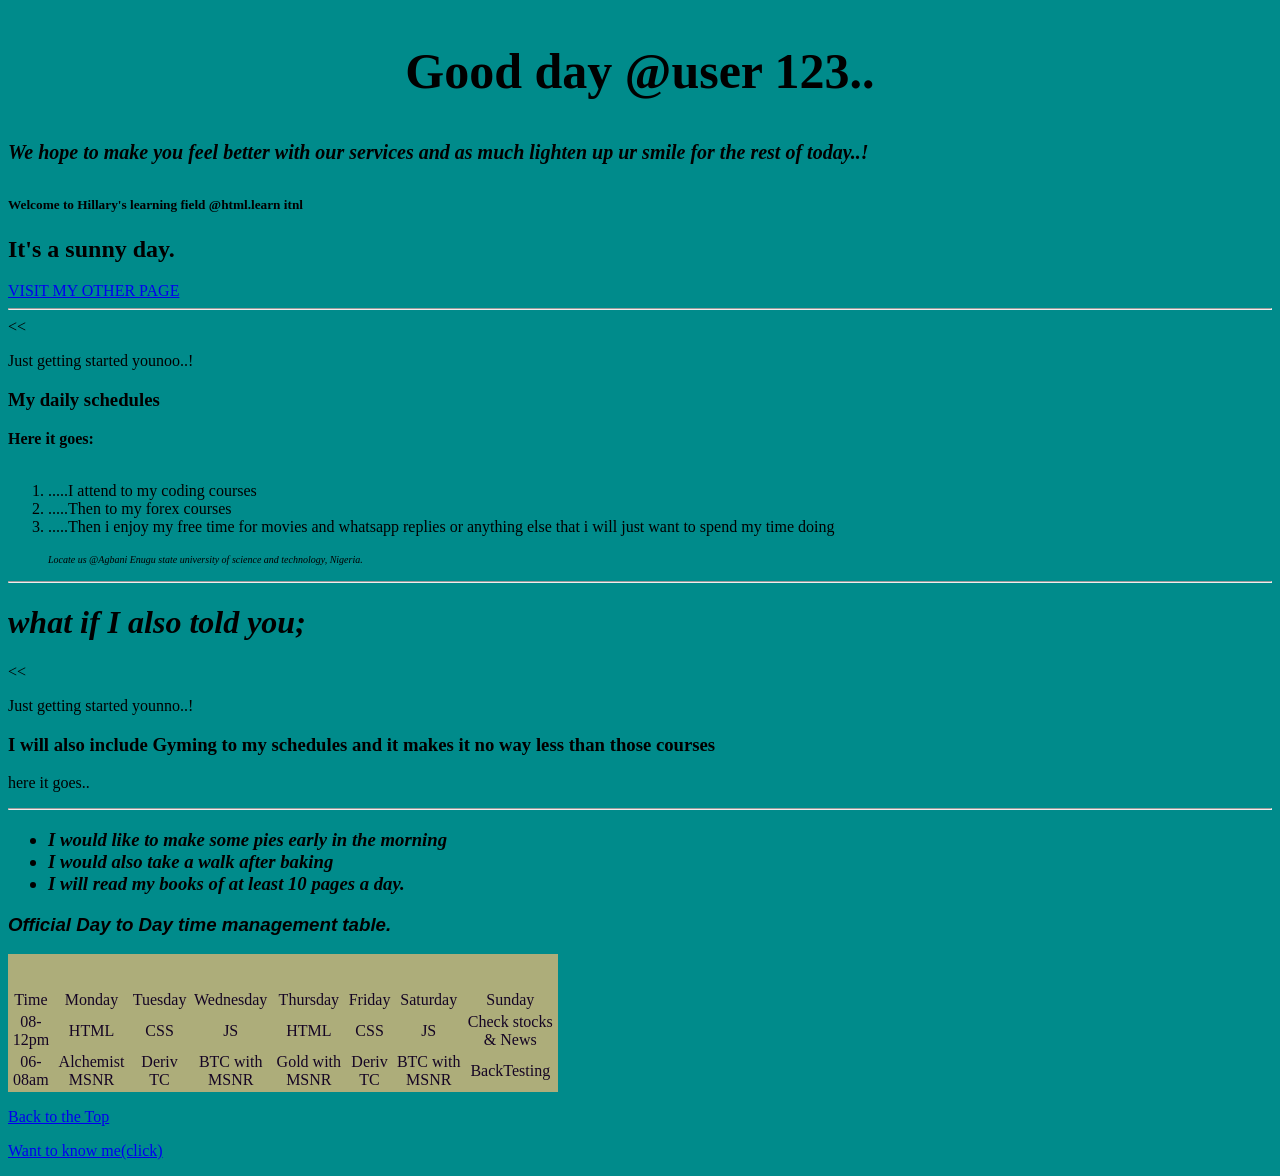
<file: login2.html>
<!DOCTYPE html>
<html lang="en">
    <head>
        <meta charset="UTF-8">
        <meta name="author" content="Hillary iyke">
        <meta name="description" content="This is a begginer trying stufss about HTML">

        <title>let's get started..</title>
    </head>

    <body style="background-color: darkcyan;font-family: Georgia, 'Times New Roman', Times, serif;">
        <section>
            <h1 style="text-align: center;font-size: 50px;">Good day @user 123.. </h1>
                <em>
                    <h5 style="font-size: 20px;">We hope to make you feel better with our services and as much lighten up ur smile for the rest of today..!</h5>
                </em>
                    <p>
                        <h5>Welcome to Hillary's learning field @html.learn itnl</h5>
                    </p>
            
            <h1>It's a sunny day.</h1>
        <a href="http://127.0.0.1:5500/lesson2.html"> VISIT MY OTHER PAGE</a>
        </section>
        
     <hr>&lt;&lt;
        <section>

            <p>Just getting started younoo..!</p>

            <h3>My daily schedules</h3>

            <p>
                <strong>Here it goes:</strong>
                <ol>
                    <br><li>.....I attend to my coding courses
                    <br><li>.....Then to my forex courses
                    <br><li>.....Then i enjoy my free time for movies and whatsapp replies or anything else that i will just want to spend my time doing
                        <br><br>
            
                    <address  style="font-size: x-small;">Locate us @Agbani Enugu state university of science and technology, Nigeria.</address> 
                </ol>
            </p>
        </section>
        
     <hr>

        <h1>
            <em>what if I also told you;</em>
        </h1>
        &lt;&lt;
        <p>Just getting started younno..!</p>

        <h3>I will also include Gyming to my schedules and it makes it no way less than those courses</h3>
        <p>here it goes..</p>

        <hr>
            <h3> 
                <em>
                    <ul>
                        <li>I would like to make some pies early in the morning</li>
                        <li>I would also take a walk after baking</li>
                        <li> I will read my books of at least 10 pages a day.</li>

                    </ul>
                </em>
            </h3>

        <!--Add more to Do(Possibly if they later exist.)-->
        <h3 style="font-family: Verdana, Geneva, Tahoma, sans-serif; font-style: oblique;">Official Day to Day time management table.</h3>

        <div style="color: rgb(21, 5, 36);
        background-color: rgb(173, 173, 122); text-align: center;border-collapse: collapse;width: 550px;">
            <table>
                <tr>
                    <p>
                        <td>Time</td>
                        <td>Monday</td>
                        <td>Tuesday</td>
                        <td>Wednesday</td>
                        <td>Thursday</td>
                        <td>Friday</td>
                        <td>Saturday</td>
                        <td>Sunday</td>
                    </p>


                </tr>
                <br>

                <tr>
                    <p>
                        <td>08-12pm</td>
                        <td>HTML</td>
                        <td>CSS</td>
                        <td>JS</td>
                        <td>HTML</td>
                        <td>CSS</td>
                        <td>JS</td>
                        <td>Check stocks & News</td>
                    </p>

                </tr>
                <tr>
                    <p>
                        <td>06-08am</td>
                        <td>Alchemist MSNR</td>
                        <td>Deriv TC</td>
                        <td>BTC with MSNR</td>
                        <td>Gold with MSNR</td>
                        <td>Deriv TC</td>
                        <td>BTC with MSNR</td>
                        <td>BackTesting</td>
                    </p>

                </tr>
            </table>
        </div>
        <p>
            <a href="#">Back to the Top</a>
        </p>
        <p>
            <a href="http://127.0.0.1:5500/lesson3.html">Want to know me(click)</a>
        </p>


    </body>
</html
</file>
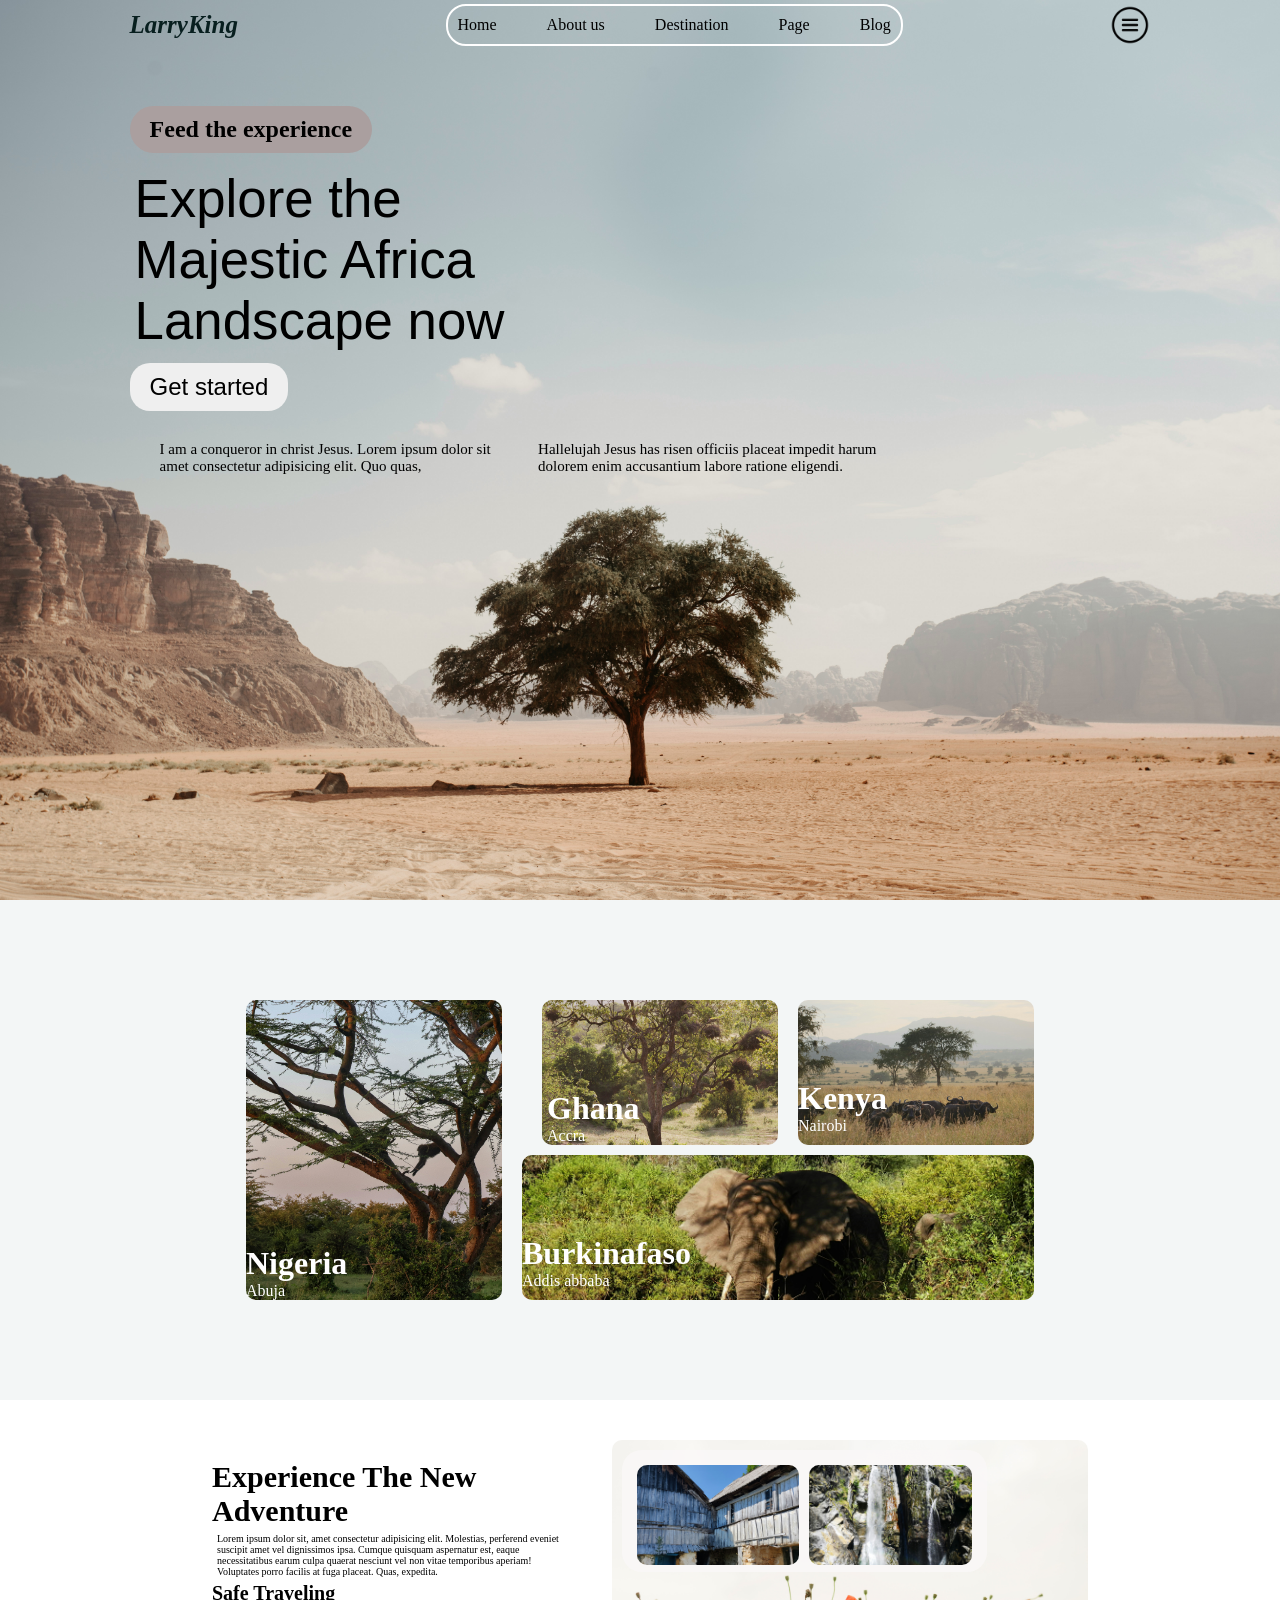
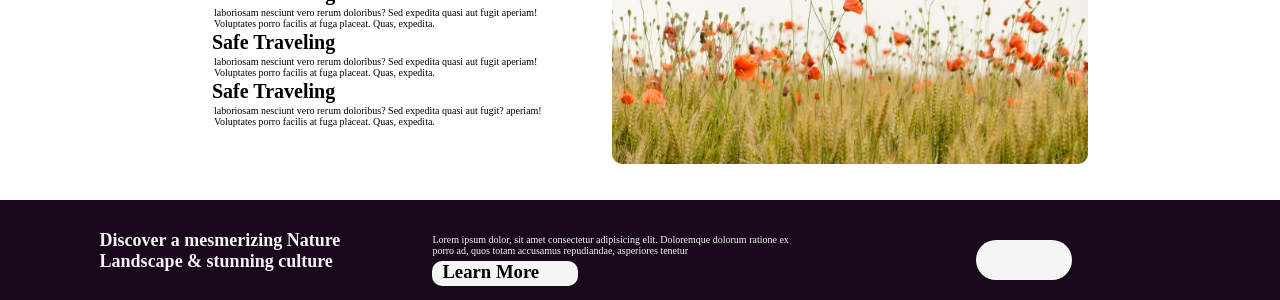
<file: page.html>
<!DOCTYPE html>
<html lang="en">
        <head>
            <meta charset="UTF-8">
            <meta name="viewport" content="width=device-width, initial-scale=1.0">
            <link rel="stylesheet" href="page.css">
            <title>new page.com</title>
        </head>
    <body>

        <div class="home-container">
            <div class="nav-container">

                <div class="link-container">
                    <div>
                        <h3 class="logo-test">LarryKing</h3>
                    </div>

                    <div class="link-items_container">
                        <div>Home</div>
                        <div>About us</div>
                        <div>Destination</div>
                        <div>Page</div>
                        <div>Blog</div>
                    </div>
                    <div class="img-container"><img src="menu-button.png" class="img" alt=""></div>
                </div>


            </div>
            <div class="home-text_container">
                <div class="text-sub_container">
                    <div class="text-column_container">
                        <h2 class="text-first_column">Feed the experience</h2>
                    </div>

                    <div class="text-sub_container-ii">
                        <p class="text-second_column">Explore the Majestic Africa Landscape now</p>
                    </div>

                    <div class="text-column_third">
                        <button class="text-btn">Get started</button>
                    </div>

                    <div class="lorem-container">

                        <div class="lorem">I am a conqueror in christ Jesus. Lorem ipsum dolor sit amet consectetur adipisicing elit. Quo quas,</div>

                        <div class="lorem-ii">Hallelujah Jesus has risen officiis placeat impedit harum dolorem enim accusantium labore ratione eligendi.</div>
                    </div>
                </div>
            </div>
        </div>

        <!-- section design -->

        <div class="section-container">

            <div class="major-container">
                
                <div class="container-i"> 
                    <div class="text-design1">
                        <div class="text-design1_container"> 
                        <h1>Nigeria</h1>
                        <p>Abuja</p>
                        </div>
                    </div>
                </div>
                <div class="container-ii">
                    <div class="first-container_ii">

                        <div class="container-ii_2">
                            <div class="first-container_text" style="margin-left: 25px;" >
                                <h1>Ghana</h1>
                                <p>Accra</p>
                            </div>
                        </div>

                        <div class="first-container_child">
                            
                        </div>

                        <div class="second-container_child2">
                            <h1 style="padding-top: 80px;">Kenya</h1>
                            <p>Nairobi</p>
                            
                        </div>
                    </div>
                    <div class="second-container_ii">
                        <div class="second-container_ii-2">
                            <h1 style="padding-top: 80px; color: white;">Burkinafaso</h1>
                            <p style="color: white;">Addis abbaba</p>
                        </div>
                    </div>
                </div>
            </div>

        </div>

        <div class="section-3">
            <div class="section-3_container">

            <div class="section-3_i">
                <div>
                    <div class="section-3_iText">
                        <h2 class="text1-A">Experience The New Adventure</h2>
                        <p class="text1-B">Lorem ipsum dolor sit, amet consectetur adipisicing elit. Molestias, perferend eveniet suscipit amet vel dignissimos ipsa. Cumque quisquam aspernatur est, eaque necessitatibus earum culpa quaerat nesciunt vel non vitae temporibus aperiam! Voluptates porro facilis at fuga placeat. Quas, expedita.</p>
                    </div>
                    <div>
                        <h2 class="text2-A">Safe Traveling</h2>
                        <p class="text2-B"> laboriosam nesciunt vero rerum doloribus? Sed expedita quasi aut fugit aperiam! Voluptates porro facilis at fuga placeat. Quas, expedita. </p>
                    </div>

                    <div>
                        <h2 class="text3-A">Safe Traveling</h2>
                        <p class="text3-B"> laboriosam nesciunt vero rerum doloribus? Sed expedita quasi aut fugit aperiam! Voluptates porro facilis at fuga placeat. Quas, expedita.</p>
                    </div>
                    <div>
                        <h2 class="text4-A">Safe Traveling</h2>
                        <p class="text4-B"> laboriosam nesciunt vero rerum doloribus? Sed expedita quasi aut fugit? aperiam! Voluptates porro facilis at fuga placeat. Quas, expedita.</p>
                    </div>
                </div>
            </div>
            <div class="section-3_ii">
                <div class=" section1-i">
                    <div class="section1-A"></div>
                    <div class="section1-B"></div>
                </div>
            </div>

            </div>
        </div>

        <div class="section-4">
            <div class="section4-i">
                <div class="text-section4">
                    <h2>Discover a mesmerizing Nature Landscape & stunning culture</h2>
                </div>
            </div>
            <div class="section4-ii">

                <div class="section4-ii_1">Lorem ipsum dolor, sit amet consectetur adipisicing elit. Doloremque dolorum ratione ex porro ad, quos totam accusamus repudiandae, asperiores tenetur</div>
                <div class="section4-ii_2">
                    <div class="section4-ii_in2">
                        <h3>Learn More</h3>
                    </div>
                </div>

            </div>
            <div class="section4-iii">
                <div class="section4-text4"></div>
            </div>
        </div>

    </body>
</html>
</file>
<file: page.css>
*{
    box-sizing: border-box;
    padding: 0;
    margin: 0;
}

body{
    margin: 0;
    padding: 0;
}

.home-container{
    height: 100vh;
    opacity: 1;
    padding: 4px 2px;
    background-image: url(page.jpg);
    background-position: center;
    background-size: cover;
    background-repeat: no-repeat;
    background-color: black;

}
.nav-container{
    display: flex;
    justify-content:center;
    align-items: center;
    width: 100%;
}

.link-container{
    width: 80%;
    display: flex;
    justify-content: space-between;
    align-items: center;
    
}

.logo-test{
    font-family: Georgia, 'Times New Roman', Times;
    font-size: 25px;
    font-style: italic;
    color: rgb(8, 31, 31);

}

.link-items_container{
    border:2px solid white;
    border-radius: 20px;
    display: flex;
    gap: 50px;
    padding: 10px;
}

.link-items_container, div{
    color: black;
}
.img-container{
    justify-content: end;
    display: flex;
}

.img{
    width: 40px;
}

.home-text_container{
    width: 100%;
    height: 500px;
    display:flex;
    justify-content: center;
    align-items: center;
}
.text-sub_container{
    width: 80%;
    height: 400px;
}

.text-column_container{
    margin: 10px 0px;
    display: flex;
    justify-content: start;
    align-items: center;
}

.text-first_column{
    background-color: rgb(170, 159, 159);
    border-radius: 40px;
    padding: 10px 20px;

}

.text-sub_container-ii{
    width: 410px;
    padding: 5px;
    height: 200px;
    overflow: hidden;


}
.text-second_column{
    font-size: 3.3rem;
    font-family: 'Trebuchet MS', 'Lucida Sans Unicode', 'Lucida Grande', 'Lucida Sans', Arial, sans-serif;
    
}
.text-btn{
    padding: 10px 20px;
    font-size: 24px;
    border-radius: 20px;
    border: none;
}

.lorem-container{
    
    justify-content: space-between;
    width: 50rem;
    display:flex;
    padding: 30px;
    gap: 45px;

}

.lorem{
    font-size: 15px;
    border: 3px;
    border-radius: 30px;

}

.lorem-ii{
    font-size:15px ;
    border: 3px;
    border-radius: 30px;
}
/* container section */

.section-container{
    width: 100%;
    height: 500px;
    flex-direction: column;
    display: flex;
    align-items: center;
    justify-content: center;
    background-color:rgb(243, 246, 246);

}

.major-container{
    width: 80%;
    height:300px;
    display: flex;
    gap: 20px;
    justify-content: center;
}

.container-i{
    width: 25%;
    height: 100%;
    display: flex;
    border-radius: 10px;
    background-image: url(Nigeria.jpg);
    background-position: center;
    background-size: cover;
    background-repeat: no-repeat;

}

.container-ii{
    width: 50%;
    height: 100%;
    display: flex;
    flex-direction: column;
    justify-content: center;
    gap: 10px;
    
    
}

.first-container_ii{
    width: 100%;
    height: 50%;
    flex-direction: row;
    display: flex;
    position: relative;
    gap: 20px;
    

}

.second-container_ii{
    width: 100%;
    height: 50%;
    border-radius: 10px;
    background-image: url(burkinafaso.jpg);
    background-position: center;
    background-size: cover;
    background-repeat: no-repeat;

}

.first-container_child{
    width: 50%;
    height: 100%;
    border-radius: 10px;
    background-image: url(Ghana.jpg);
    background-position: center;
    background-size: cover;
    background-repeat: no-repeat;
    
}

.second-container_child2{
    width: 50%;
    height: 100%;
    position: relative;
    border-radius: 10px;
    background-image: url(Kenya.jpg);
    background-position: center;
    background-size: cover;
    background-repeat: no-repeat;
    color: white;

}

.text-design1{

    position: relative;
    
}

.text-design1_container{
    position: absolute;
    color: white;
    bottom: 0

}

.container-ii_2{
    background-image: url(Nigeria.jpg);
    background-position: center;
    background-size: cover;
    background-repeat: no-repeat;

}

.first-container_text{
    position: absolute;
    bottom: 0px;
    left: 0px;
    color: white;
    
}

.text-design3{
    position: relative;
    bottom: 0px;
    left: 0px;
}

.text-design1_container3{
    position: absolute;
    bottom: 0px;
    left: 0px;
    
}

.section-3{
    width: 100%;
    height: 400px;
    display: flex;
    justify-content: center;
    background-position: center;
    background-repeat:no-repeat;
    background-size: cover;

}

.section-3_container{
    width: 70%;
    height: 90%;
    margin: 40px;
    display: flex;
    gap: 20px;
    
}

.section-3_i{
    width: 50%;
    height: 90%;
    display: flex;
    padding: 20px;
    
    
}

.section-3_ii{
    width: 60%;
    height: 90%;
    border-radius: 10px;
    display: flex;
    padding:10px;
    background-image: url(subpics.jpg);
    background-position: center;
    background-size: cover;
    background-repeat: no-repeat;
    color: white;
}

.section1-i{
    width: 80%;
    height: 40%;
    display: flex;
    gap: 10px;
    background-color: rgba(250, 248, 248, 0.833);
    border-radius: 20px;
    padding: 15px;
    
}

.section1-A{
    width: 50%;
    height: 100px;
    border-radius: 10px;
    background-image: url(pagepic2.jpg);
    background-position: center;
    background-size: cover;
    background-repeat: no-repeat;
    
}

.section1-B{
    width: 50%;
    height: 100px;
    border-radius: 10px ;
    background-image: url(pagepics3.jpg);
    background-position: center;
    background-size: cover;
    background-repeat: no-repeat;

}

.text1-A{
    font-weight: 900;
    font-size: 30px;
}

.text1-B{
    font-size: 10px;
    margin: 5px;
}

.text2-A{
    font-weight: 900;
    font-size: 20px;
}

.text2-B{
    margin: 2px;
    font-size: 10px;
}

.text3-A{
    font-weight: 900;
    font-size: 20px;
}

.text3-B{
    margin: 2px;
    font-size: 10px;
    
}

.text4-A{
    font-weight: 900;
    font-size: 20px;
}

.text4-B{
    margin: 2px;
    font-size: 10px;
}

.section-4{
    width: 100%;
    height: 100px;
    display: flex;
    gap: 20px;
    background-color: rgb(25, 8, 28);
    justify-content: center;
    
}

.text-section4{
    padding: 5px;
    font-size: 12px;
    font-family: Impact, ;
    font-weight: 700;
    margin: 25px;
    color: whitesmoke;

}
.section4-i{
    width: 26%;
    height: 100%;
    
}

.section4-ii{
    width: 30%;
    height: 100%;
    flex-direction: column;
    padding: 10px;
    display: flex;
    justify-content: center;

}

.section4-iii{
    width: 30%;
    height: 100%;

}

.section4-ii_1{

    font-size: 10px;
    color: whitesmoke;
    margin-top: 20px;

}

.section4-ii_2{
    width: 40%;
    height: 25px;
    background-color: whitesmoke;
    border-radius: 10px;
    margin-top:  5px;

}

.section4-ii_in2{
    margin-left: 10px;

}

.section4-text4{
    width: 25%;
    height: 40px;
    background-color: whitesmoke;
    margin-top: 40px ;
    border-radius: 20px;
    margin-left: 150px;
}
</file>
